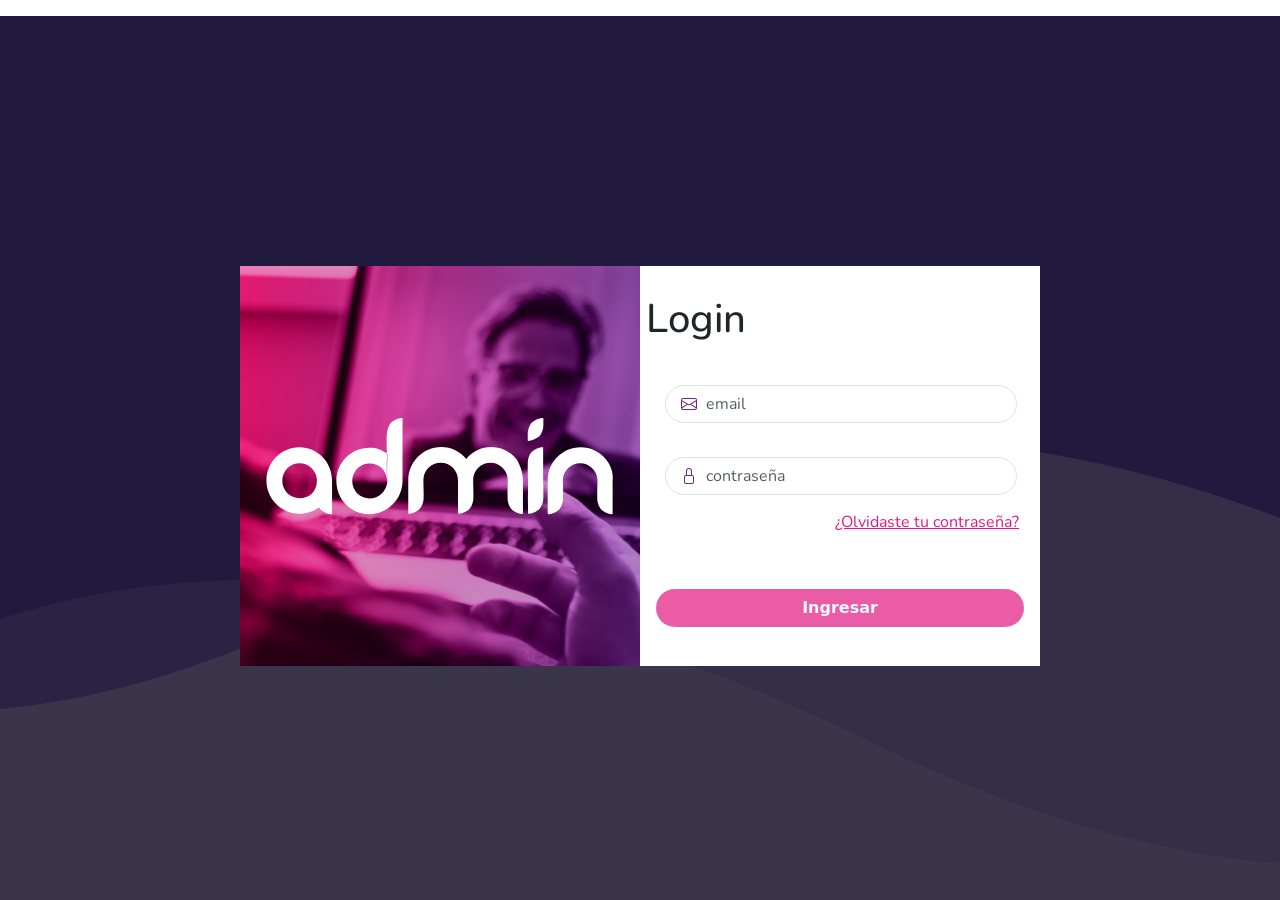
<file: index.html>
<!DOCTYPE html>
<html lang="en">
<head>
    <meta charset="UTF-8">
    <meta http-equiv="X-UA-Compatible" content="IE=edge">
    <meta name="viewport" content="width=device-width, initial-scale=1.0">
    <link rel="stylesheet" href="./css/styloo.css">
    <link href="https://cdn.jsdelivr.net/npm/bootstrap@5.3.0-alpha1/dist/css/bootstrap.min.css" rel="stylesheet" integrity="sha384-GLhlTQ8iRABdZLl6O3oVMWSktQOp6b7In1Zl3/Jr59b6EGGoI1aFkw7cmDA6j6gD" crossorigin="anonymous">
    <link rel="preconnect" href="https://fonts.googleapis.com">
    <link rel="preconnect" href="https://fonts.gstatic.com" crossorigin>
    <link href="https://fonts.googleapis.com/css2?family=Nunito:wght@900&display=swap" rel="stylesheet">
    <title>Login</title>
</head>
<body>
<style>
 @media screen and (max-width: 586px ){
  .logo{
    transform: rotate(270deg);
  }
}
@media screen and (max-width: 450px ){
  .per{
      display:none;
  }
}
</style>
    
<div class="container-fluid" id="main">
    <div class="row justify-content-center">
        <div class="col-md-4 justify-content-center" id="pic">
        <img class="img" src="./img/logo-blanco.svg" alt="">
    </div>
    <div class="col-md-4 justify-content-center" id="login">
        <form action="" class="formo">   
            <div>
              <h1 id="H1L">Login</h1>
            </div>
            <div><span class="inco1"><svg xmlns="http://www.w3.org/2000/svg" width="16" height="16" fill="currentColor" class="bi bi-envelope" viewBox="0 0 16 16">
              <path d="M0 4a2 2 0 0 1 2-2h12a2 2 0 0 1 2 2v8a2 2 0 0 1-2 2H2a2 2 0 0 1-2-2V4Zm2-1a1 1 0 0 0-1 1v.217l7 4.2 7-4.2V4a1 1 0 0 0-1-1H2Zm13 2.383-4.708 2.825L15 11.105V5.383Zm-.034 6.876-5.64-3.471L8 9.583l-1.326-.795-5.64 3.47A1 1 0 0 0 2 13h12a1 1 0 0 0 .966-.741ZM1 11.105l4.708-2.897L1 5.383v5.722Z"/>
            </svg></span>
              <input type="email" id="" class="form-control" placeholder="email" required>
            </div>
            <div><span class="">
              <svg xmlns="http://www.w3.org/2000/svg" width="16" height="16" fill="currentColor" class="bi bi-lock" viewBox="0 0 16 16">
                <path d="M8 1a2 2 0 0 1 2 2v4H6V3a2 2 0 0 1 2-2zm3 6V3a3 3 0 0 0-6 0v4a2 2 0 0 0-2 2v5a2 2 0 0 0 2 2h6a2 2 0 0 0 2-2V9a2 2 0 0 0-2-2zM5 8h6a1 1 0 0 1 1 1v5a1 1 0 0 1-1 1H5a1 1 0 0 1-1-1V9a1 1 0 0 1 1-1z"/>
              </svg>
            </span>
              <input type="password" id="" class="form-control" placeholder="contraseña" required/>                  
            </div>
            <div class="link">
                <a class="linki" href="#!">¿Olvidaste tu contraseña?</a> <br>   
              </div>  
                <div class="bttn">    
                  <button type="submit" class="btn">Ingresar</button>  
                </div>
          </form>
        </div>

    </div>

    </div>
</div>

</body>
</html>
</file>
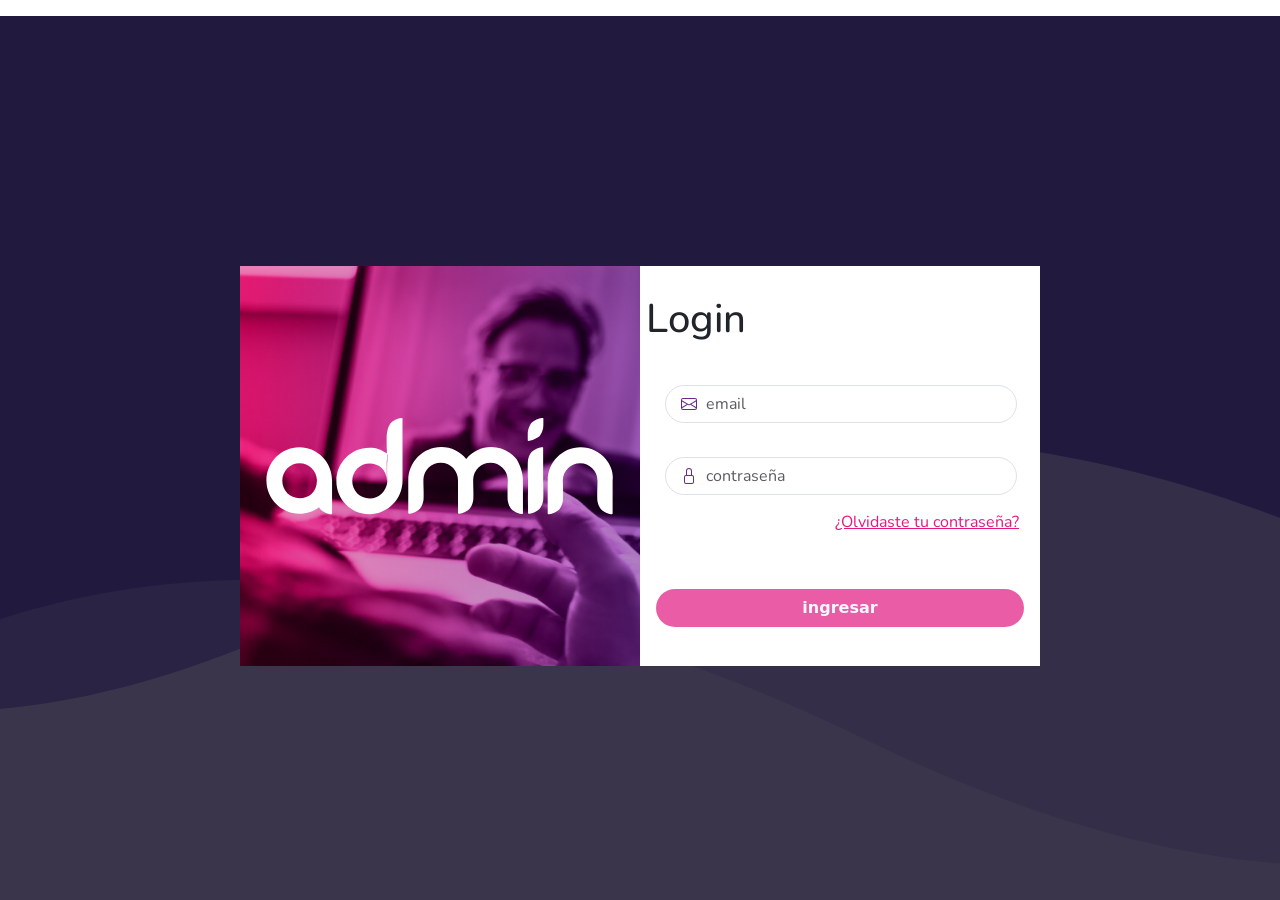
<file: index2.html>
<!DOCTYPE html>
<html lang="en">
<head>
    <meta charset="UTF-8">
    <meta http-equiv="X-UA-Compatible" content="IE=edge">
    <meta name="viewport" content="width=device-width, initial-scale=1.0">
    <link rel="stylesheet" href="./css/styloo.css">
    <link href="https://cdn.jsdelivr.net/npm/bootstrap@5.3.0-alpha1/dist/css/bootstrap.min.css" rel="stylesheet" integrity="sha384-GLhlTQ8iRABdZLl6O3oVMWSktQOp6b7In1Zl3/Jr59b6EGGoI1aFkw7cmDA6j6gD" crossorigin="anonymous">
    <link rel="preconnect" href="https://fonts.googleapis.com">
    <link rel="preconnect" href="https://fonts.gstatic.com" crossorigin>
    <link href="https://fonts.googleapis.com/css2?family=Nunito:wght@900&display=swap" rel="stylesheet">
    <title>Login</title>
</head>
<body>
<style>
 @media screen and (max-width: 586px ){
  .logo{
    transform: rotate(270deg);
  }
}
@media screen and (max-width: 450px ){
  .per{
      display:none;
  }
}
</style>
    
<div class="container-fluid" id="main">
    <div class="row justify-content-center">
        <div class="col-md-4 justify-content-center" id="pic">
        <img class="img" src="./img/logo-blanco.svg" alt="">
    </div>
    <div class="col-md-4 justify-content-center" id="login">
        <form class="formo">   
            <div>
              <h1 id="H1L">Login</h1>
            </div>
            <div><span class="inco1"><svg xmlns="http://www.w3.org/2000/svg" width="16" height="16" fill="currentColor" class="bi bi-envelope" viewBox="0 0 16 16">
              <path d="M0 4a2 2 0 0 1 2-2h12a2 2 0 0 1 2 2v8a2 2 0 0 1-2 2H2a2 2 0 0 1-2-2V4Zm2-1a1 1 0 0 0-1 1v.217l7 4.2 7-4.2V4a1 1 0 0 0-1-1H2Zm13 2.383-4.708 2.825L15 11.105V5.383Zm-.034 6.876-5.64-3.471L8 9.583l-1.326-.795-5.64 3.47A1 1 0 0 0 2 13h12a1 1 0 0 0 .966-.741ZM1 11.105l4.708-2.897L1 5.383v5.722Z"/>
            </svg></span>
              <input type="email" id="" class="form-control" placeholder="email">
            </div>
            <div><span class="">
              <svg xmlns="http://www.w3.org/2000/svg" width="16" height="16" fill="currentColor" class="bi bi-lock" viewBox="0 0 16 16">
                <path d="M8 1a2 2 0 0 1 2 2v4H6V3a2 2 0 0 1 2-2zm3 6V3a3 3 0 0 0-6 0v4a2 2 0 0 0-2 2v5a2 2 0 0 0 2 2h6a2 2 0 0 0 2-2V9a2 2 0 0 0-2-2zM5 8h6a1 1 0 0 1 1 1v5a1 1 0 0 1-1 1H5a1 1 0 0 1-1-1V9a1 1 0 0 1 1-1z"/>
              </svg>
            </span>
              <input type="password" id="" class="form-control" placeholder="contraseña" />                  
            </div>
            <div class="link">
                <a class="linki" href="#!">¿Olvidaste tu contraseña?</a> <br>   
              </div>  
                <div class="bttn">    
                  <button type="button" class="btn">ingresar</button>  
                </div>
          </form>
        </div>

    </div>

    </div>
</div>

</body>
</html>
</file>
<file: css/styloo.css>
#main{
    background-color:#22193F;
    background-image: url(../img/ondas.svg );
    background-repeat: no-repeat;
    background-position: bottom;
    position: fixed; 
    top: 0; 
    left: 0; 
    z-index: 1000; 
    width: 100%; 
    height: 100%;
    display: flex;
    justify-content: center;
    align-items: center;
    margin-top: 1rem;
}
#pic {
    display: flex;
    justify-content: center;
    align-items: center;
    width:25em;
    height:25em;
    background-image: url(../img/img-login.jpg);
    background-size: cover;
}
#pic .img{
    width: 22rem;
}

#login{
    display: flex;
    justify-content: center;
    align-items: center;
    padding: 30px;
    text-align-last:    ;
    background-color: rgb(255, 255, 255);
    width: 25em;
    height: 25em;
}

#login .form-control{
    font-family: 'Nunito';
    font-size: medium;
    width: 22em;
    margin-top:10px;
    margin-left:5%;
    border-radius: 40px;   
    padding-left: 40px; 

}
#H1L{
    font-family: 'Nunito';
    font-size:;
}
.bttn{ 
    display: flex;
    justify-content: center;
    align-items: left;
    }
    
#login .btn{
        width: 23em;
        background-color:#e21981b3;
        border-radius: 20px;
        margin: 10px;
        margin-top: 40px;
        color: aliceblue;
        font-weight: bolder;
 }
    
#login .btn:hover {
        width: 23em;
        background-color:#e21981;
        border-radius: 20px;
        margin: 10px;
        margin-top: 40px;
        color: aliceblue;
}
    
.link{
        display: flex;
        justify-content:end;
    
}

#login .linki{
        font-family: 'Nunito';
        text-decoration: underline;
        color: #E21982;
        margin: 10px;
        padding: 5px;
}
    
.ico1{
        display: block;
}
.formo .bi{
        position: relative;
        left:35px;
        top: 40px;
        color: #6A2A83;
    
}
</file>
